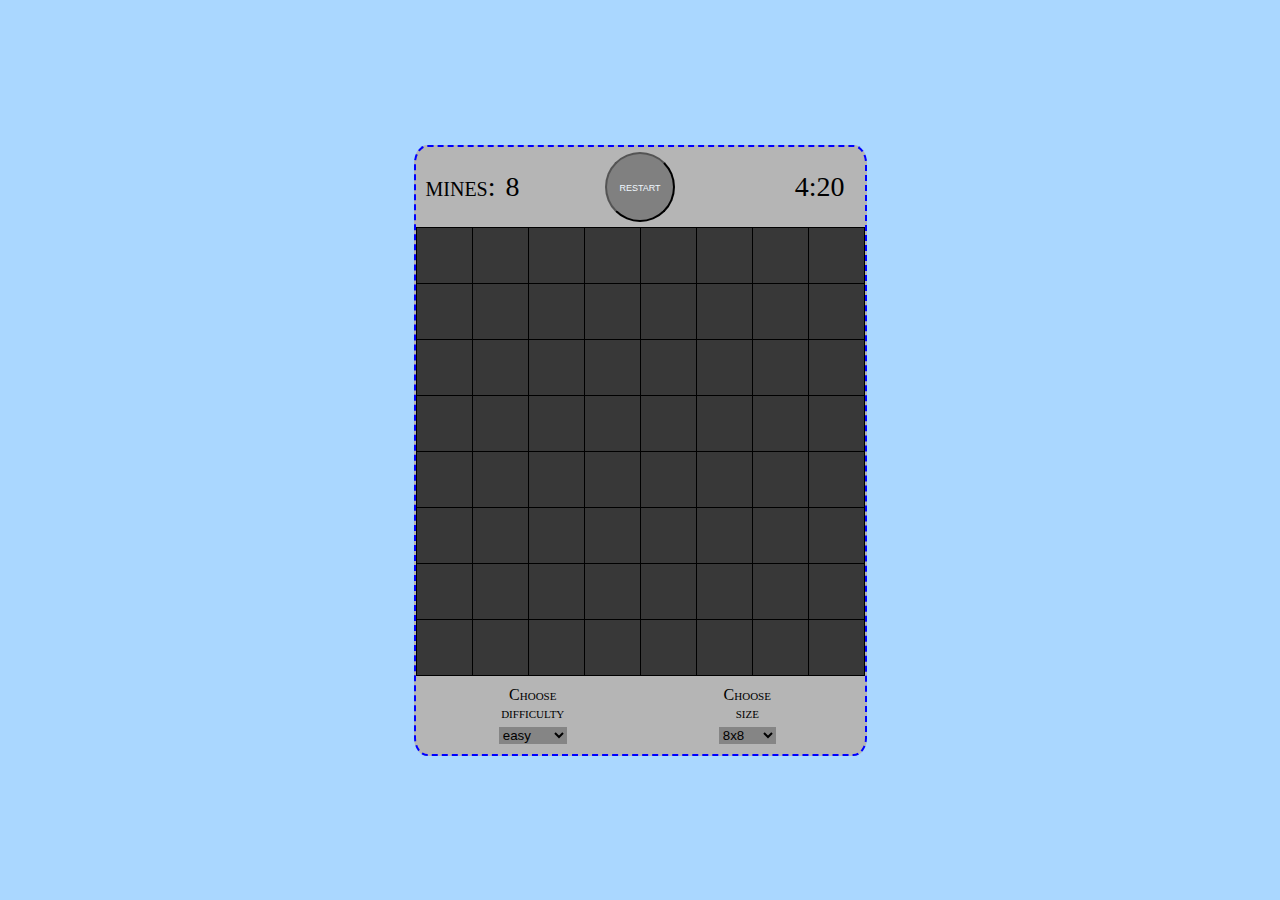
<file: index.html>
<!DOCTYPE html>
<html lang="en">
<head>
    <meta charset="UTF-8">
    <meta http-equiv="X-UA-Compatible" content="IE=edge">
    <meta name="viewport" content="width=device-width, initial-scale=1.0">
    <title>Document</title>
    <link rel="stylesheet" href="style.css">
</head>
<body>
    <div class="all">
        <span id="mines" class="upper">mines: <span id="mines-count" class="upper"></span></span>
        <input type="button" id="restart" value="restart">
        <span id="time" class="upper">4:20</span>

        <table></table>
        <div class="lowerDiv">
            <div class="lowerDivs">
                <span class="lower">Choose <br> difficulty</span><br>
                <select name="difficulty" id="difficulty" >
                    <option value="1">easy</option>
                    <option value="1.5">medium</option>
                    <option value="2">hard</option>
                </select>
            </div>
            <div class="lowerDivs">
                <span  class="lower">Choose <br>size</span><br>
                <select name="size" id="size" >
                    <option value="8">8x8</option>
                    <option value="11">11x11</option>
                    <option value="14">14x14</option>
                </select>
            </div>
        </div>
    </div>

    <script src="Tests.js"></script>

</body>
</html>
</file>
<file: style.css>
*{
    padding: 0;
    margin: 0;
}
body{
    height: 100vh;
    display: flex;
    justify-content: center;
    align-items: center;
    background-color: rgba(86, 176, 255, 0.5);
}
table {
    border-collapse: collapse;
    table-layout: fixed;
}
td {
    background-color: rgb(56, 56, 56);
    border: 1px solid black;

    text-align: center;
    font-weight: bold;
    font-size: 28px;
    color: blue;
}
td:hover{
    background-color: rgb(69, 69, 69);
}
/* div{
    border: 2px dashed blue;
} */
.all{
    width: fit-content;
    border-radius: 3%;
    border: 2px dashed blue;
    /* margin: 30px auto 0; */
    padding-top: 80px;
    position: relative;
    background-color: rgb(181, 181, 181);
}
.lowerDiv{
    z-index: 2;
    display: flex;
    justify-content: space-around;
    padding: 10px;
}
.lowerDivs{
    width: 40%;
    text-align: center;
}
select{
    border: none;
    background-color: rgba(85, 85, 85, 0.5);
    margin-top: 5px;
}
.lower{
    font-variant: small-caps;
}

.lose::after{
    content: "YOU LOSE";
    position: absolute;
    top: 0;
    left: 0;
    top: 80px;
    width: 100%;
    height: 447.2px; 
    background-color: rgba(255, 0, 0, 0.5);
    z-index: 1;

    display: flex;
    align-items: center;
    justify-content: center;
    color: white;
    font-size: 32px;
    font-weight: bold;
}
.won::after{
    content: "YOU WON";
    position: absolute;
    left: 0;
    top: 80px;
    width: 100%;
    height: 447.2px; 
    background-color: rgba(85, 255, 0, 0.5);
    z-index: 1;

    display: flex;
    align-items: center;
    justify-content: center;
    color: white;
    font-size: 32px;
    font-weight: bold;
}


#restart{
    position: absolute;
    top: 5px;
    text-align: center;
    width: 70px;
    height: 70px;
    border-radius: 50%;
    padding: 5px;
    margin-left: calc(50% - 35px);
    background-color: gray;
    color: aliceblue;
    font-variant: small-caps;
    z-index: 2;
}
.upper{
    /* border: 1px dashed blue; */
    position: absolute;
    font-size: 28px;
    font-variant: small-caps;
    top: 24px;
    padding: 0 10px;
    z-index: 2;
}
#time{
right: 10px;
}
#mines-count{
    top: 0;
}
</file>
